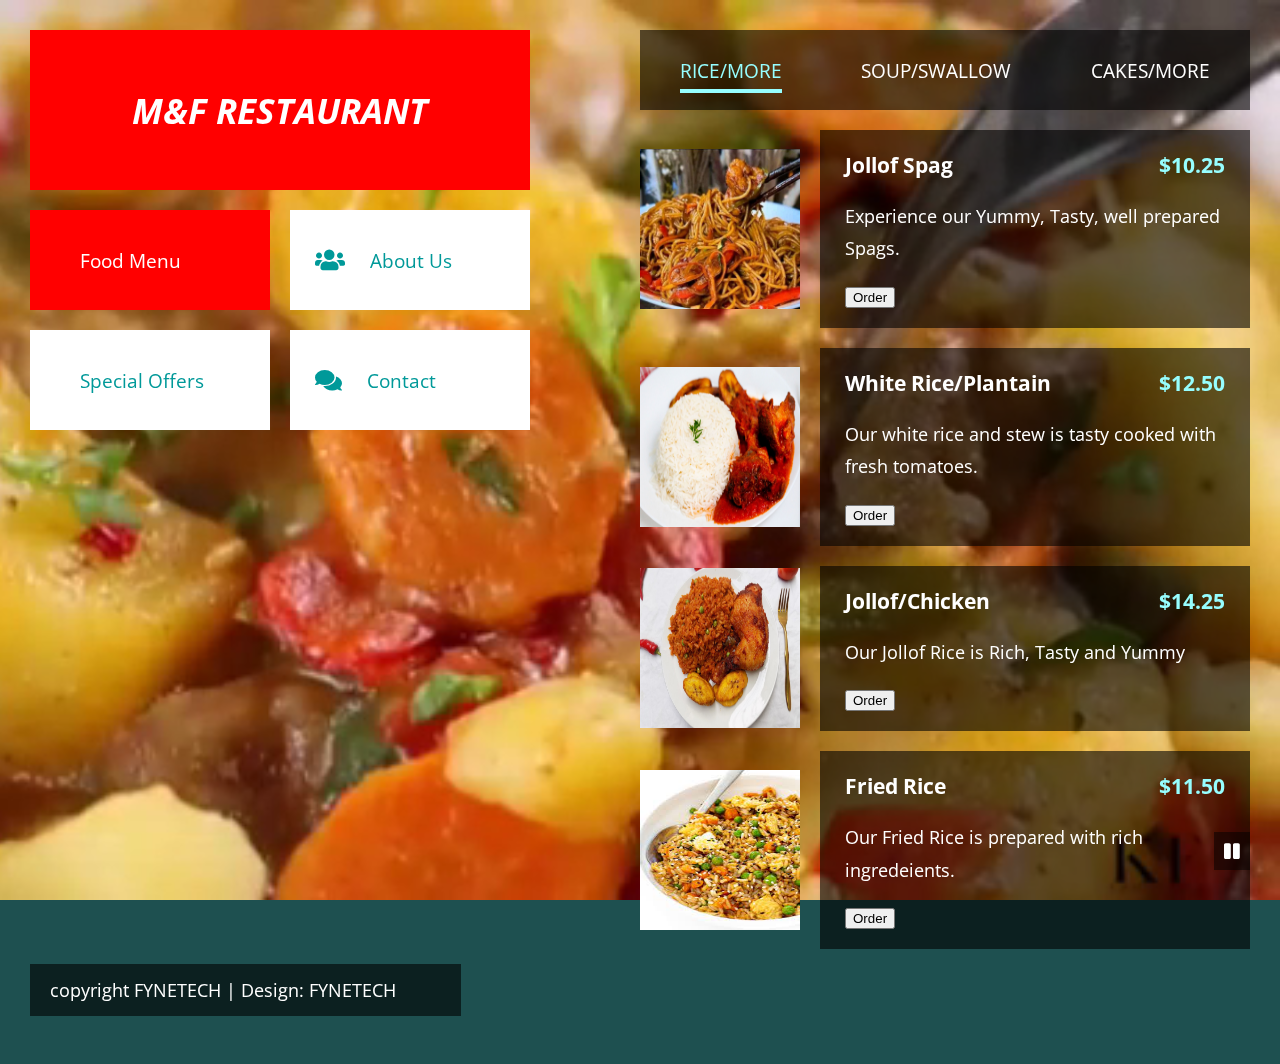
<file: index.html>
<!DOCTYPE html>
<html lang="en">
<head>
    <meta charset="UTF-8">
    <meta name="viewport" content="width=device-width, initial-scale=1.0">
    <title>M&F RESTAURANT</title>
    <link rel="stylesheet" href="fontawesome/css/all.min.css"> <!-- https://fontawesome.com/ -->
    <link href="https://fonts.googleapis.com/css?family=Open+Sans:300,400" rel="stylesheet" /> <!-- https://fonts.google.com/ -->
    <link rel="stylesheet" href="css/tooplate-wave-cafe.css">
<!--
Tooplate 2121 Wave Cafe
https://www.tooplate.com/view/2121-wave-cafe
-->
</head>
<body>
  <div class="tm-container">
    <div class="tm-row">
      <!-- Site Header -->
      <div class="tm-left">
        <div class="tm-left-inner">
          <div class="tm-site-header">
            <h1 class="tm-site-name">M&F RESTAURANT</h1>
          </div>
          <nav class="tm-site-nav">
            <ul class="tm-site-nav-ul">
              <li class="tm-page-nav-item">
                <a href="#drink" class="tm-page-link active">
                  <i class="fas fa-plate-hot tm-page-link-icon"></i>
                  <span>Food Menu</span>
                </a>
              </li>
              <li class="tm-page-nav-item">
                <a href="#about" class="tm-page-link">
                  <i class="fas fa-users tm-page-link-icon"></i>
                  <span>About Us</span>
                </a>
              </li>
              <li class="tm-page-nav-item">
                <a href="#special" class="tm-page-link">
                  <i class="fas fa-glass-martin tm-page-link-icon"></i>
                  <span>Special Offers</span>
                </a>
              </li>
              <li class="tm-page-nav-item">
                <a href="#contact" class="tm-page-link">
                  <i class="fas fa-comments tm-page-link-icon"></i>
                  <span>Contact</span>
                </a>
              </li>
            </ul>
          </nav>
        </div>        
      </div>
      <div class="tm-right">
        <main class="tm-main">
          <div id="drink" class="tm-page-content">
            <!-- Drink Menu Page -->
            <nav class="tm-black-bg tm-drinks-nav">
              <ul>
                <li>
                  <a href="#" class="tm-tab-link active" data-id="cold">RICE/MORE</a>
                </li>
                <li>
                  <a href="#" class="tm-tab-link" data-id="hot">SOUP/SWALLOW</a>
                </li>
                <li>
                  <a href="#" class="tm-tab-link" data-id="juice">CAKES/MORE</a>
                </li>
              </ul>
            </nav>

            <div id="cold" class="tm-tab-content">
              <div class="tm-list">
                <div class="tm-list-item">          
                  <img src="img/iced-americano.jpeg" alt="Image" class="tm-list-item-img">
                  <div class="tm-black-bg tm-list-item-text">
                    <h3 class="tm-list-item-name">Jollof Spag<span class="tm-list-item-price">$10.25</span></h3>
                    <p class="tm-list-item-description">Experience our Yummy, Tasty, well prepared Spags.</p><a href="ordernow.html" class="orderr"><button class="rd">Order</button></a>
                  </div>
                </div>
                <div class="tm-list-item">          
                  <img src="img/rice-2.jpeg" alt="Image" class="tm-list-item-img">
                  <div class="tm-black-bg tm-list-item-text">
                    <h3 class="tm-list-item-name">White Rice/Plantain<span class="tm-list-item-price">$12.50</span></h3>
                    <p class="tm-list-item-description">Our white rice and stew is tasty cooked with fresh tomatoes.</p><a href="ordernow.html" class="orderr"><button class="rd">Order</button></a>
                  </div>
                </div>
                <div class="tm-list-item">          
                  <img src="img/jollof_rice-1.jpg" alt="Image" class="tm-list-item-img">
                  <div class="tm-black-bg tm-list-item-text">
                    <h3 class="tm-list-item-name">Jollof/Chicken<span class="tm-list-item-price">$14.25</span></h3>
                    <p class="tm-list-item-description">Our Jollof Rice is Rich, Tasty and Yummy</p><a href="ordernow.html" class="orderr"><button class="rd">Order</button></a>
                  </div>
                </div>
                <div class="tm-list-item">          
                  <img src="img/iced-latte.jfif" alt="Image" class="tm-list-item-img">
                  <div class="tm-black-bg tm-list-item-text">
                    <h3 class="tm-list-item-name">Fried Rice<span class="tm-list-item-price">$11.50</span></h3>
                    <p class="tm-list-item-description">Our Fried Rice is prepared with rich ingredeients. </p><a href="ordernow.hml" class="orderr"><button class="rd">Order</button></a>
                  </div>
                </div> 
                                       
              </div>
            </div> 

            <div id="hot" class="tm-tab-content">
              <div class="tm-list">
              
                <div class="tm-list-item">          
                  <img src="img/whitee (1).jfif" alt="Image" class="tm-list-item-img">
                  <div class="tm-black-bg tm-list-item-text">
                    <h3 class="tm-list-item-name">White Soup<span class="tm-list-item-price">$8.50</span></h3>
                    <p class="tm-list-item-description">Have a taste of our Exotic soups prepared with rich ingredients and order for more.</p><a href="ordernow.html" class="orderr"><button class="rd">Order/Delivery</button></a>              
                  </div>
                </div>
                <div class="tm-list-item">          
                  <img src="img/afang.jfif" alt="Image" class="tm-list-item-img">
                  <div class="tm-black-bg tm-list-item-text">
                    <h3 class="tm-list-item-name">Afang/Vegetable Soup<span class="tm-list-item-price">$9.50</span></h3>
                    <p class="tm-list-item-description">Have a taste of our Exotic soups prepared with rich ingredients and order for more.</p> <a href="ordernow.html" class="orderr"><button class="rd">Order/Delivery</button></a>                   
                  </div>
                </div>
                <div class="tm-list-item">          
                  <img src="img/ogbono.jpg" alt="Image" class="tm-list-item-img">
                  <div class="tm-black-bg tm-list-item-text">
                    <h3 class="tm-list-item-name">Ogbono Soup<span class="tm-list-item-price">$7.50</span></h3>
                    <p class="tm-list-item-description">Have a taste of our Exotic soups prepared with rich ingredients and order for more.</p><a href="ordernow.html" class="orderr"><button class="rd">Order/Delivery</button></a>              
                  </div>
                </div>
                <div class="tm-list-item">          
                  <img src="img/egusi.jfif" alt="Image" class="tm-list-item-img">
                  <div class="tm-black-bg tm-list-item-text">
                    <h3 class="tm-list-item-name"> Egusi soup<span class="tm-list-item-price">$6.50</span></h3>
                    <p class="tm-list-item-description">Have a taste of our Exotic soups prepared with rich ingredients and order for more.</p> <a href="ordernow.html" class="orderr"><button class="rd">Order/Delivery</button></a>             
                  </div>
                </div>
                         
              </div>
            </div>

            <div id="juice" class="tm-tab-content">
              <div class="tm-list">
                <div class="tm-list-item">          
                  <img src="img/Weddn.jfif" alt="Image" class="tm-list-item-img">
                  <div class="tm-black-bg tm-list-item-text">
                    <h3 class="tm-list-item-name">Wedding/Birthday Cakes Etc<span class="tm-list-item-price">$12.50</span></h3>
                    <p class="tm-list-item-description">Experience our befiting cakes for your wedding, birthdays,etc.</p><a href="ordernow.html" class="orderr"><button class="rd">Order/Delivery</button></a>              
                  </div>
                </div>
                <div class="tm-list-item">          
                  <img src="img/pizza.jfif" alt="Image" class="tm-list-item-img">
                  <div class="tm-black-bg tm-list-item-text">
                    <h3 class="tm-list-item-name">Pizza/Shawarma<span class="tm-list-item-price">$14.50</span></h3>
                    <p class="tm-list-item-description">call us for your pizza and Shawarma.</p><a href="ordernow.html" class="orderr"><button class="rd">Order/Delivery</button></a>                    
                  </div>
                </div>
                <div class="tm-list-item">          
                  <img src="img/meatpie.jpeg" alt="Image" class="tm-list-item-img">
                  <div class="tm-black-bg tm-list-item-text">
                    <h3 class="tm-list-item-name">Meatpie/Doughnuts Etc<span class="tm-list-item-price">$16.50</span></h3>
                    <p class="tm-list-item-description">we have Delicious meatpie and Doughnuts.</p><a href="ordernow.html" class="orderr"><button class="rd">Order/Delivery</button></a>              
                  </div>
                </div>
                <div class="tm-list-item">          
                  <img src="img/spring rolls.jpeg" alt="Image" class="tm-list-item-img">
                  <div class="tm-black-bg tm-list-item-text">
                    <h3 class="tm-list-item-name">Assorted Chops<span class="tm-list-item-price">$18.50</span></h3>
                    <p class="tm-list-item-description">well assorted and garnished small chops for your family, events etc.</p><a href="ordernow.html" class="orderr"><button class="rd">Order/Delivery</button></a>              
                  </div>
                </div>              
              </div>
            </div>
            <!-- end Drink Menu Page -->
          </div>

          <!-- About Us Page -->
          <div id="about" class="tm-page-content">
            <div class="tm-black-bg tm-mb-20 tm-about-box-1">              
              <h2 class="tm-text-primary tm-about-header">ABOUT M&F RESTAURANT</h2>
              <div class="tm-list-item tm-list-item-2">                
                <img src="img/resturant1.jpeg" alt="Image" class="tm-list-item-img tm-list-item-img-big">
                <div class="tm-list-item-text-2">
                  <p>M&F Restaurant gives you the best foods with great taste, and carefully selected ingredients in a conduicive environment.</p>
                  <p>You can also checkout our oder and delivery services and tell your friends about us.</p>
                </div>                
              </div>
            </div>
            <div class="tm-black-bg tm-mb-20 tm-about-box-2">              
              <div class="tm-list-item tm-list-item-2">                
                <div class="tm-list-item-text-2">
                  <h2 class="tm-text-primary">HOW WE BEGAN</h2>
                  <p>M&F Restaurant have existed for decades, delivering  good foods with great taste..</p>                  
                </div>                
                <img src="img/jujuju.jfif" alt="Image" class="tm-list-item-img tm-list-item-img-big tm-img-right">                
              </div>
              <p>M&F Restaurant have existed for decades, delivering  good foods with great taste.</p>
            </div>
          </div>
          <!-- end About Us Page -->

          <!-- Special Items Page -->
          <div id="special" class="tm-page-content">
            <div class="tm-special-items">
              <div class="tm-black-bg tm-special-item">
                <div class="tm-special-item-description">
                  <h2 class="tm-text-primary tm-special-item-title">SPECIAL SERVICES</h2>
                  <p class="tm-special-item-text">Call us for your Events Wedding, Birthdays, ETC.</p>  
                </div>
              </div>
              <div class="tm-black-bg tm-special-item">
                <div class="tm-special-item-description">
                  <h2 class="tm-text-primary tm-special-item-title">ASSORTED NKWOBI</h2>
                  <p class="tm-special-item-text">Order for your well garnished nkwobi.</p>  
                </div>
              </div>
              <div class="tm-black-bg tm-special-item">
                <div class="tm-special-item-description">
                  <h2 class="tm-text-primary tm-special-item-title"></h2>
                  <p class="tm-special-item-text">MF Restaurant gives you the varieties of Nigerian local foods and International foods.</p>  
                </div>
              </div>
                         
            </div>            
          </div>
          <!-- end Special Items Page -->

          <!-- Contact Page -->
          <div id="contact" class="tm-page-content">
            <div class="tm-black-bg tm-contact-text-container">
              <h2 class="tm-text-primary">M&F RESTAURANT</h2>
              <p>For us to get back to you Please kindly  fill the form below, or contact us on or 07041650315, 09022786598</p>
            </div>
            <div class="tm-black-bg tm-contact-form-container tm-align-right">
              <form action="" method="POST" id="contact-form">
                <div class="tm-form-group">
                  <input type="text" name="name" class="tm-form-control" placeholder="Name" required="" />
                </div>
                <div class="tm-form-group">
                  <input type="email" name="email" class="tm-form-control" placeholder="Email" required="" />
                </div>        
                <div class="tm-form-group tm-mb-30">
                  <textarea rows="6" name="message" class="tm-form-control" placeholder="Message" required=""></textarea>
                </div>        
                <div>
                  <button type="submit" class="tm-btn-primary tm-align-right">
                    Submit
                  </button>
                </div>
              </form>
            </div>
          </div>
          <!-- end Contact Page -->
        </main>
      </div>    
    </div>
    <footer class="tm-site-footer">
      <p class="tm-black-bg tm-footer-text">copyright FYNETECH
      
      | Design: <a href="https://www.fynetech.com" class="tm-footer-link" rel="sponsored" target="_parent">FYNETECH</a></p>
    </footer>
  </div>
    
  <!-- Background video -->
  <div class="tm-video-wrapper">
      <i id="tm-video-control-button" class="fas fa-pause"></i>
      <video autoplay muted loop id="tm-video">
          <source src="video/wave-cafe-video-bg.mp4" type="video/mp4">
      </video>
  </div>

  <script src="js/jquery-3.4.1.min.js"></script>    
  <script>

    function setVideoSize() {
      const vidWidth = 1920;
      const vidHeight = 1080;
      const windowWidth = window.innerWidth;
      const windowHeight = window.innerHeight;
      const tempVidWidth = windowHeight * vidWidth / vidHeight;
      const tempVidHeight = windowWidth * vidHeight / vidWidth;
      const newVidWidth = tempVidWidth > windowWidth ? tempVidWidth : windowWidth;
      const newVidHeight = tempVidHeight > windowHeight ? tempVidHeight : windowHeight;
      const tmVideo = $('#tm-video');

      tmVideo.css('width', newVidWidth);
      tmVideo.css('height', newVidHeight);
    }

    function openTab(evt, id) {
      $('.tm-tab-content').hide();
      $('#' + id).show();
      $('.tm-tab-link').removeClass('active');
      $(evt.currentTarget).addClass('active');
    }    

    function initPage() {
      let pageId = location.hash;

      if(pageId) {
        highlightMenu($(`.tm-page-link[href^="${pageId}"]`)); 
        showPage($(pageId));
      }
      else {
        pageId = $('.tm-page-link.active').attr('href');
        showPage($(pageId));
      }
    }

    function highlightMenu(menuItem) {
      $('.tm-page-link').removeClass('active');
      menuItem.addClass('active');
    }

    function showPage(page) {
      $('.tm-page-content').hide();
      page.show();
    }

    $(document).ready(function(){

      /***************** Pages *****************/

      initPage();

      $('.tm-page-link').click(function(event) {
        
        if(window.innerWidth > 991) {
          event.preventDefault();
        }

        highlightMenu($(event.currentTarget));
        showPage($(event.currentTarget.hash));
      });

      
      /***************** Tabs *******************/

      $('.tm-tab-link').on('click', e => {
        e.preventDefault(); 
        openTab(e, $(e.target).data('id'));
      });

      $('.tm-tab-link.active').click(); // Open default tab


      /************** Video background *********/

      setVideoSize();

      // Set video background size based on window size
      let timeout;
      window.onresize = function(){
        clearTimeout(timeout);
        timeout = setTimeout(setVideoSize, 100);
      };

      // Play/Pause button for video background      
      const btn = $("#tm-video-control-button");

      btn.on("click", function(e) {
        const video = document.getElementById("tm-video");
        $(this).removeClass();

        if (video.paused) {
          video.play();
          $(this).addClass("fas fa-pause");
        } else {
          video.pause();
          $(this).addClass("fas fa-play");
        }
      });
    });
      
  </script>
</body>
</html>
</file>
<file: css/tooplate-wave-cafe.css>
/*

Tooplate 2121 Wave Cafe

https://www.tooplate.com/view/2121-wave-cafe

*/

html { scroll-behavior: smooth; }

body {
    margin: 0;
    padding: 0;
    font-family: 'Open Sans', Arial, Helvetica, sans-serif;
    font-size: 18px;
    overflow-x: hidden;
    background-color: #1E5050;
}

ul {
    padding: 0;
    margin: 0;
}

nav > ul > li { list-style: none; }

a { 
	color: #3CF;
    text-decoration: none;
    transition: all 0.3s ease; 
}

p { 
    line-height: 1.8; 
    margin-top: 0;
}

h2 { margin-top: 0; }

#tm-video {
    position: fixed;
    right: 0;
    bottom: 0;    
    z-index: -1000;
}

.tm-video-wrapper { position: relative; }

#tm-video-control-button {
    cursor: pointer;
    position: fixed;
    bottom: 30px;
    right: 30px;
    z-index: 1000;
    background-color: rgba(0,0,0,0.5);
    color: white;    
    padding: 10px;
}

.tm-container { padding: 30px; }

.tm-row {
    display: flex;
    justify-content: space-between;
}

.tm-left,
.tm-right {
    width: 50%;
}

.tm-left-inner { position: fixed; }

.tm-site-header {
    background-color: red;
    color: white;
    width: 100%;
    height: 160px; 
    display: flex;
    align-items: center;
    justify-content: center;   
}

.tm-site-logo { margin-right: 30px; }

.tm-site-name {
    font-size: 2.2rem;
    font-style: italic;    
}

.tm-left-inner {
    max-width: 500px;
    width: 100%;
}

.tm-site-nav-ul {
    display: flex;
    flex-wrap: wrap;
    justify-content: space-between;
}

.tm-page-nav-item { margin-top: 20px; }

.tm-page-link {
    min-width: 240px;
    height: 100px;
    background-color: white;
    color: #099;
    display: flex;
    text-decoration: none;
    align-items: center;      
    font-size: 1.2rem;
}

.tm-page-link:hover,
.tm-page-link.active {
    background-color: RED;
    color: white;
}

.tm-page-link-icon {
    margin-right: 25px;
    margin-left: 25px;
    font-size: 1.5rem;
}

.tm-black-bg {
    background-color: rgba(0,0,0,0.6);
    color: white;
}

.tm-drinks-nav > ul > li { display: inline-block; }

.tm-drinks-nav > ul > li > a {
    color: white;
    font-size: 1.2rem;
    padding-top: 15px;
    padding-bottom: 5px;
    border-bottom: 3px solid transparent;
}

.tm-drinks-nav { height: 80px; }
.tm-main { max-width: 660px; }

.tm-drinks-nav > ul {
    display: flex;
    align-items: center;
    justify-content: space-around;
    height: 100%;
}

.tm-drinks-nav > ul > li a.active,
.tm-drinks-nav > ul > li a:hover {
    color: #96FEFF;
    border-bottom: 4px solid #96FEFF;
}

.tm-list-item {
    display: flex;
    align-items: center;
    justify-content: space-between;
    margin-top: 20px;
}

.tm-list-item-2 { align-items: flex-start; }

.tm-list-item-img {
    margin-right: 20px;
    width: 160px;
    height: 160px;
    background-color: #099;
}

.tm-list-item-img-big {
    margin-right: 25px;
    width: 200px;
    height: 200px;
}

.tm-list-item-text {
    padding: 20px 25px;
    flex: 1;
}

.tm-list-item-text-2 { flex: 1; }

.tm-list-item-name {
    display: flex;
    justify-content: space-between;
    margin-top: 0;
}


.tm-list-item-price { color: #96FEFF; }
.tm-site-footer { margin-top: 15px; }

.tm-footer-text {
    padding: 10px 65px 10px 20px;
    display: inline-block;
}

.tm-footer-link { color: white; }
.tm-tab-content { animation: fadeEffect 1s; }
.tm-page-content { animation: fadeEffect 1s; }

.tm-text-primary { color: #3CC; }
.tm-mb-20 { margin-bottom: 20px; }
.tm-mb-30 { margin-bottom: 30px; }
.tm-img-right { 
    margin-left: 30px; 
    margin-right: 0;
}

/* Go from zero to full opacity */
@keyframes fadeEffect {
    from { opacity: 0.3; }
    to { opacity: 1; }
}

/* About */
.tm-about-box-1 { padding: 40px 30px 50px 0; }
.tm-about-box-2 { padding: 50px 40px 30px; }
.tm-about-header { margin-left: 220px; }

/* Special */
.tm-special-items {
    display: flex;
    flex-wrap: wrap;
    margin: -30px -10px 0;
}

.tm-special-item {
    max-width: 320px;
    margin: 30px 10px;
}

.tm-special-item-title { font-size: 1.4rem; }
.tm-special-item-description { padding: 25px 30px; }

/* Contact */
.tm-contact-text-container {
    padding: 45px 50px;
    margin-bottom: 20px;    
}

.tm-contact-form-container {
    max-width: 460px;
    padding: 40px 50px;
    box-sizing: border-box;
}

.tm-form-group { margin-bottom: 25px; }

.tm-form-control {
    display: block;
    box-sizing: border-box;
    width: 100%;
    padding: 15px;
	font-family: 'Open Sans', Arial, Helvetica, sans-serif;
    font-size: 1rem;
    line-height: 1.5;
    color: #fff;
    background-color: transparent;
    background-clip: padding-box;
    border: 0;
    border-bottom: 1px solid white;
}

.tm-form-control::-webkit-input-placeholder { color: white; } /* Edge */  
.tm-form-control:-ms-input-placeholder { color: white; } /* Internet Explorer 10-11 */  
.tm-form-control::placeholder { color: white; }

.tm-btn-primary {
    color: #099;
    background-color: white;
    border: 0;
    padding: 12px 40px;
    font-size: 1.4rem;
    cursor: pointer;
    transition: all 0.3s ease; 
}

.tm-btn-primary:hover {
    color: white;
    background-color: #099;
}

.tm-align-right {
    display: block;
    margin-left: auto;
    margin-right: 0;
}

.tm-mb-30 { margin-bottom: 30px; }

@media (max-width: 1130px) and (min-width: 992px) {
    .tm-left-inner { max-width: 380px; }
    .tm-site-name { font-size: 2.6rem; }
    .tm-site-logo { margin-right: 20px; }
    .tm-page-link { width: 100%; }
    .tm-page-link-icon { margin-right: 15px; }
    .tm-left { width: 45%; }
    .tm-right { width: 55%; }
}

@media (max-width: 991px) {
    .tm-left-inner { position: static; }
    .tm-left, .tm-right { width: 100%; }
    .tm-left { margin-bottom: 50px; }
    .tm-row { display: block; }
}

@media (max-width: 574px) {
    .tm-site-nav-ul { display: block; }
}

@media (max-width: 550px) and (min-width: 501px) {
    .tm-list-item-img-big {
        width: 160px;
        height: 160px;
    }

    .tm-about-header { margin-left: 180px; }
}

@media (max-width: 500px) {
    .tm-about-header { margin-left: 0; }
    .tm-list-item-2 { flex-direction: column; }
    .tm-about-box-1 { padding-left: 30px; }

    .tm-list-item-img-big {
        margin-right: 0;
        margin-bottom: 25px;
    }

    .tm-img-right { margin-left: 0; }
}

@media (max-width: 479px) {
    .tm-site-name { font-size: 2.6rem; }
    .tm-site-logo { margin-right: 20px; }

    .tm-list-item {
        flex-direction: column;
        margin-top: 40px;     
    }

    .tm-list-item-img {
        margin-right: 0;
        margin-bottom: 15px;        
    }

    .tm-drinks-nav { height: auto; }

    .tm-drinks-nav > ul {
        flex-direction: column;
        padding: 15px;
    }

    .tm-drinks-nav > ul > li { margin-bottom: 10px; }
    .tm-drinks-nav > ul > li > a { display: block; }
}
</file>
